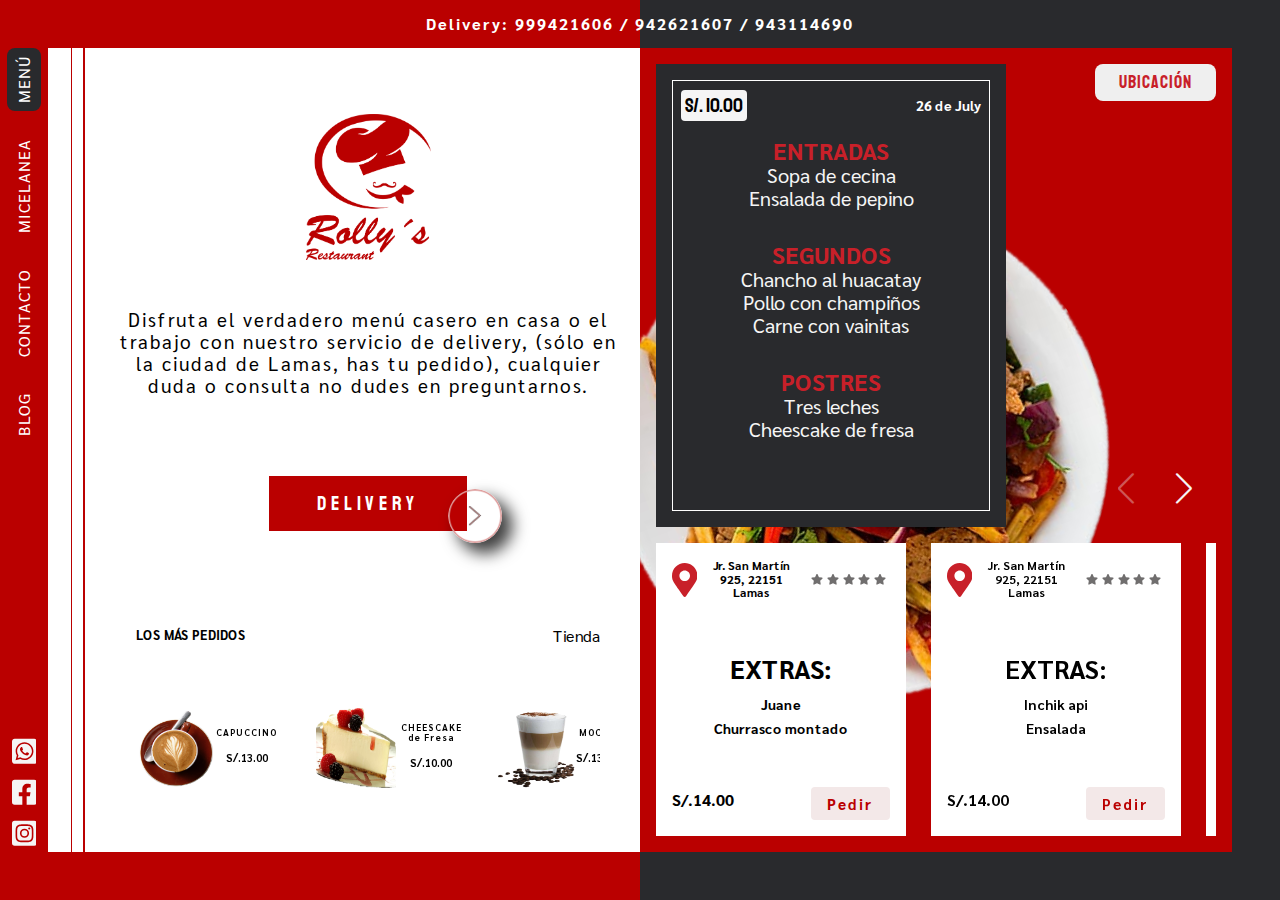
<file: index.html>
<!DOCTYPE html>
<html lang="es">

<head>
	<meta charset="UTF-8" />
	<meta name="viewport" content="width=device-width, initial-scale=1.0, shrink-to-fit=no, user-scalable=no" />
	<link href="https://fonts.googleapis.com/css2?family=Yellowtail&display=swap" rel="stylesheet" />
	<link href="https://fonts.googleapis.com/css2?family=Staatliches&display=swap" rel="stylesheet" />
	<link href="https://fonts.googleapis.com/css2?family=Sarabun:wght@300&display=swap" rel="stylesheet" />
	<link rel="stylesheet" href="https://cdnjs.cloudflare.com/ajax/libs/animate.css/4.0.0/animate.min.css" />
	<link rel="stylesheet" href="./css/normalize.css" />
	<link rel="stylesheet" href="./css/swiper.min.css" />
	<link rel="stylesheet" href="./css/styles.css" />
	<title>Rolly's restaurant</title>
</head>

<body>
	<div class="container">
		<div class="delivery-contact">
			<button id="btn-menu" class="delivery-contact__menu">
				<svg aria-hidden="true" focusable="false" data-prefix="fas" data-icon="bars" role="img"
					xmlns="http://www.w3.org/2000/svg" viewBox="0 0 448 512" class="svg-inline--fa fa-bars fa-w-14 fa-2x">
					<path fill="currentColor"
						d="M16 132h416c8.837 0 16-7.163 16-16V76c0-8.837-7.163-16-16-16H16C7.163 60 0 67.163 0 76v40c0 8.837 7.163 16 16 16zm0 160h416c8.837 0 16-7.163 16-16v-40c0-8.837-7.163-16-16-16H16c-8.837 0-16 7.163-16 16v40c0 8.837 7.163 16 16 16zm0 160h416c8.837 0 16-7.163 16-16v-40c0-8.837-7.163-16-16-16H16c-8.837 0-16 7.163-16 16v40c0 8.837 7.163 16 16 16z"
						class=""></path>
				</svg>
			</button>
			<p class="delivery-contact__text">
				Delivery: <span>999421606</span> / <span>942621607</span> /
				<span>943114690</span>
			</p>
		</div>
		<section class="first-section">
			<div id="menu" class="menu">
				<div class="menu-container">
					<button class="menu-item active">
						<p class="menu-item__text">MENÚ</p>
					</button>
					<button class="menu-item">
						<p class="menu-item__text">MICELANEA</p>
					</button>
					<button class="menu-item">
						<p class="menu-item__text">CONTACTO</p>
					</button>
					<button class="menu-item">
						<p class="menu-item__text">BLOG</p>
					</button>
				</div>
				<div class="social-container">
					<a href="#">
						<svg aria-hidden="true" focusable="false" data-prefix="fab" data-icon="whatsapp-square" role="img"
							xmlns="http://www.w3.org/2000/svg" viewBox="0 0 448 512"
							class="svg-inline--fa fa-whatsapp-square fa-w-14 fa-2x">
							<path fill="currentColor"
								d="M224 122.8c-72.7 0-131.8 59.1-131.9 131.8 0 24.9 7 49.2 20.2 70.1l3.1 5-13.3 48.6 49.9-13.1 4.8 2.9c20.2 12 43.4 18.4 67.1 18.4h.1c72.6 0 133.3-59.1 133.3-131.8 0-35.2-15.2-68.3-40.1-93.2-25-25-58-38.7-93.2-38.7zm77.5 188.4c-3.3 9.3-19.1 17.7-26.7 18.8-12.6 1.9-22.4.9-47.5-9.9-39.7-17.2-65.7-57.2-67.7-59.8-2-2.6-16.2-21.5-16.2-41s10.2-29.1 13.9-33.1c3.6-4 7.9-5 10.6-5 2.6 0 5.3 0 7.6.1 2.4.1 5.7-.9 8.9 6.8 3.3 7.9 11.2 27.4 12.2 29.4s1.7 4.3.3 6.9c-7.6 15.2-15.7 14.6-11.6 21.6 15.3 26.3 30.6 35.4 53.9 47.1 4 2 6.3 1.7 8.6-1 2.3-2.6 9.9-11.6 12.5-15.5 2.6-4 5.3-3.3 8.9-2 3.6 1.3 23.1 10.9 27.1 12.9s6.6 3 7.6 4.6c.9 1.9.9 9.9-2.4 19.1zM400 32H48C21.5 32 0 53.5 0 80v352c0 26.5 21.5 48 48 48h352c26.5 0 48-21.5 48-48V80c0-26.5-21.5-48-48-48zM223.9 413.2c-26.6 0-52.7-6.7-75.8-19.3L64 416l22.5-82.2c-13.9-24-21.2-51.3-21.2-79.3C65.4 167.1 136.5 96 223.9 96c42.4 0 82.2 16.5 112.2 46.5 29.9 30 47.9 69.8 47.9 112.2 0 87.4-72.7 158.5-160.1 158.5z"
								class=""></path>
						</svg>
					</a>
					<a href="https://www.facebook.com/">
						<svg aria-hidden="true" focusable="false" data-prefix="fab" data-icon="facebook-square" role="img"
							xmlns="http://www.w3.org/2000/svg" viewBox="0 0 448 512"
							class="svg-inline--fa fa-facebook-square fa-w-14 fa-2x">
							<path fill="currentColor"
								d="M400 32H48A48 48 0 0 0 0 80v352a48 48 0 0 0 48 48h137.25V327.69h-63V256h63v-54.64c0-62.15 37-96.48 93.67-96.48 27.14 0 55.52 4.84 55.52 4.84v61h-31.27c-30.81 0-40.42 19.12-40.42 38.73V256h68.78l-11 71.69h-57.78V480H400a48 48 0 0 0 48-48V80a48 48 0 0 0-48-48z"
								class=""></path>
						</svg>
					</a>
					<a href="https://www.instagram.com/">
						<svg aria-hidden="true" focusable="false" data-prefix="fab" data-icon="instagram-square" role="img"
							xmlns="http://www.w3.org/2000/svg" viewBox="0 0 448 512"
							class="svg-inline--fa fa-instagram-square fa-w-14 fa-2x">
							<path fill="currentColor"
								d="M224,202.66A53.34,53.34,0,1,0,277.36,256,53.38,53.38,0,0,0,224,202.66Zm124.71-41a54,54,0,0,0-30.41-30.41c-21-8.29-71-6.43-94.3-6.43s-73.25-1.93-94.31,6.43a54,54,0,0,0-30.41,30.41c-8.28,21-6.43,71.05-6.43,94.33S91,329.26,99.32,350.33a54,54,0,0,0,30.41,30.41c21,8.29,71,6.43,94.31,6.43s73.24,1.93,94.3-6.43a54,54,0,0,0,30.41-30.41c8.35-21,6.43-71.05,6.43-94.33S357.1,182.74,348.75,161.67ZM224,338a82,82,0,1,1,82-82A81.9,81.9,0,0,1,224,338Zm85.38-148.3a19.14,19.14,0,1,1,19.13-19.14A19.1,19.1,0,0,1,309.42,189.74ZM400,32H48A48,48,0,0,0,0,80V432a48,48,0,0,0,48,48H400a48,48,0,0,0,48-48V80A48,48,0,0,0,400,32ZM382.88,322c-1.29,25.63-7.14,48.34-25.85,67s-41.4,24.63-67,25.85c-26.41,1.49-105.59,1.49-132,0-25.63-1.29-48.26-7.15-67-25.85s-24.63-41.42-25.85-67c-1.49-26.42-1.49-105.61,0-132,1.29-25.63,7.07-48.34,25.85-67s41.47-24.56,67-25.78c26.41-1.49,105.59-1.49,132,0,25.63,1.29,48.33,7.15,67,25.85s24.63,41.42,25.85,67.05C384.37,216.44,384.37,295.56,382.88,322Z"
								class=""></path>
						</svg>
					</a>
				</div>
			</div>
			<div class="restaurant-information">
				<div class="restaurant-information__lines">
					<div class="line"></div>
					<div class="line"></div>
				</div>
				<div class="restaurant-information__content">
					<div class="logo"></div>
					<p class="restaurant-information__description">
						Disfruta el verdadero menú casero en casa o el trabajo con nuestro
						servicio de delivery, (sólo en la ciudad de Lamas, has tu pedido),
						cualquier duda o consulta no dudes en preguntarnos.
					</p>
					<button class="restaurant-information__button">
						DELIVERY
						<img src="./assets/circleArrow.png" alt="arrow" class="restaurant-button__img" />
					</button>
					<div class="restaurant-slider__header">
						<h2>LOS MÁS PEDIDOS</h2>
						<p>Tienda</p>
					</div>
					<div class="swiper-container swiper-desserts">
						<div class="swiper-wrapper">
							<div class="swiper-slide">
								<div class="dessert">
									<img src="./assets/pngocean.com.png" alt="moccaLate" />
									<div class="precio">
										<h3>CAPUCCINO</h3>
										<h4>S/.13.00</h4>
									</div>
								</div>
							</div>
							<div class="swiper-slide">
								<div class="dessert">
									<img src="./assets/cheescake (1).png" alt="cheescake" />
									<div class="precio">
										<h3>CHEESCAKE de Fresa</h3>
										<h4>S/.10.00</h4>
									</div>
								</div>
							</div>
							<div class="swiper-slide">
								<div class="dessert">
									<img src="./assets/pngocean.com (1).png" alt="capuccino" />
									<div class="precio">
										<h3>MOCCA</h3>
										<h4>S/.13.00</h4>
									</div>
								</div>
							</div>
							<div class="swiper-slide">
								<div class="dessert">
									<img src="./assets/pie.png" alt="" />
									<div class="precio">
										<h3>PIE de limón</h3>
										<h4>S/.15.00</h4>
									</div>
								</div>
							</div>
							<div class="swiper-slide">
								<div class="dessert" style="margin-left: 250px;">
									<img src="./assets/cheescake (1).png" alt="" />
									<div class="precio">
										<h3>CHEESCAKE de fresa</h3>
										<h4>S/.15.00</h4>
									</div>
								</div>
								<div class="dessert" style="margin-left: 100px;">
									<img src="./assets/pngocean.com (1).png" alt="" />
									<div class="precio">
										<h3>FRAPUCCINO</h3>
										<h4>S/.18.00</h4>
									</div>
								</div>
							</div>
						</div>
					</div>
				</div>
			</div>
		</section>
		<section class="second-section">
			<div class="menu-information">
				<div class="menu-information__content">
					<div class="menu-information__card">
						<div class="menu-card__content">
							<div class="menu-card__header">
								<span class="menu-card__price">S/. 10.00</span>
								<span id="current-date" class="menu-card__date"></span>
							</div>
							<h3>ENTRADAS</h3>
							<p>Sopa de cecina</p>
							<p>Ensalada de pepino</p>
							<br />
							<h3>SEGUNDOS</h3>
							<p>Chancho al huacatay</p>
							<p>Pollo con champiños</p>
							<p>Carne con vainitas</p>
							<br />
							<h3>POSTRES</h3>
							<p>Tres leches</p>
							<p>Cheescake de fresa</p>
						</div>
					</div>
					<div class="menu-information__aside">
						<button class="menu-aside__button">UBICACIÓN</button>
						<div class="menu-aside__arrows">
							<button class="swiper-button-prev"></button>
							<button class="swiper-button-next"></button>
						</div>
					</div>
				</div>
				<div class="menu-information__slider">
					<div class="swiper-container swiper-extras">
						<div class="swiper-wrapper">
							<div class="swiper-slide">
								<div class="slide-extra__container">
									<div class="slide-extra__header">
										<div class="slide-header__location">
											<svg aria-hidden="true" focusable="false" data-prefix="fas" data-icon="map-marker-alt" role="img"
												xmlns="http://www.w3.org/2000/svg" viewBox="0 0 384 512"
												class="svg-inline--fa fa-map-marker-alt fa-w-12 fa-2x">
												<path fill="currentColor"
													d="M172.268 501.67C26.97 291.031 0 269.413 0 192 0 85.961 85.961 0 192 0s192 85.961 192 192c0 77.413-26.97 99.031-172.268 309.67-9.535 13.774-29.93 13.773-39.464 0zM192 272c44.183 0 80-35.817 80-80s-35.817-80-80-80-80 35.817-80 80 35.817 80 80 80z"
													class=""></path>
											</svg>
											<span>Jr. San Martín 925, 22151 Lamas</span>
										</div>
										<div class="slide-header__stars">
											<svg aria-hidden="true" focusable="false" data-prefix="fas" data-icon="star" role="img"
												xmlns="http://www.w3.org/2000/svg" viewBox="0 0 576 512"
												class="svg-inline--fa fa-star fa-w-18 fa-2x">
												<path fill="currentColor"
													d="M259.3 17.8L194 150.2 47.9 171.5c-26.2 3.8-36.7 36.1-17.7 54.6l105.7 103-25 145.5c-4.5 26.3 23.2 46 46.4 33.7L288 439.6l130.7 68.7c23.2 12.2 50.9-7.4 46.4-33.7l-25-145.5 105.7-103c19-18.5 8.5-50.8-17.7-54.6L382 150.2 316.7 17.8c-11.7-23.6-45.6-23.9-57.4 0z"
													class=""></path>
											</svg>
											<svg aria-hidden="true" focusable="false" data-prefix="fas" data-icon="star" role="img"
												xmlns="http://www.w3.org/2000/svg" viewBox="0 0 576 512"
												class="svg-inline--fa fa-star fa-w-18 fa-2x">
												<path fill="currentColor"
													d="M259.3 17.8L194 150.2 47.9 171.5c-26.2 3.8-36.7 36.1-17.7 54.6l105.7 103-25 145.5c-4.5 26.3 23.2 46 46.4 33.7L288 439.6l130.7 68.7c23.2 12.2 50.9-7.4 46.4-33.7l-25-145.5 105.7-103c19-18.5 8.5-50.8-17.7-54.6L382 150.2 316.7 17.8c-11.7-23.6-45.6-23.9-57.4 0z"
													class=""></path>
											</svg>
											<svg aria-hidden="true" focusable="false" data-prefix="fas" data-icon="star" role="img"
												xmlns="http://www.w3.org/2000/svg" viewBox="0 0 576 512"
												class="svg-inline--fa fa-star fa-w-18 fa-2x">
												<path fill="currentColor"
													d="M259.3 17.8L194 150.2 47.9 171.5c-26.2 3.8-36.7 36.1-17.7 54.6l105.7 103-25 145.5c-4.5 26.3 23.2 46 46.4 33.7L288 439.6l130.7 68.7c23.2 12.2 50.9-7.4 46.4-33.7l-25-145.5 105.7-103c19-18.5 8.5-50.8-17.7-54.6L382 150.2 316.7 17.8c-11.7-23.6-45.6-23.9-57.4 0z"
													class=""></path>
											</svg>
											<svg aria-hidden="true" focusable="false" data-prefix="fas" data-icon="star" role="img"
												xmlns="http://www.w3.org/2000/svg" viewBox="0 0 576 512"
												class="svg-inline--fa fa-star fa-w-18 fa-2x">
												<path fill="currentColor"
													d="M259.3 17.8L194 150.2 47.9 171.5c-26.2 3.8-36.7 36.1-17.7 54.6l105.7 103-25 145.5c-4.5 26.3 23.2 46 46.4 33.7L288 439.6l130.7 68.7c23.2 12.2 50.9-7.4 46.4-33.7l-25-145.5 105.7-103c19-18.5 8.5-50.8-17.7-54.6L382 150.2 316.7 17.8c-11.7-23.6-45.6-23.9-57.4 0z"
													class=""></path>
											</svg>
											<svg aria-hidden="true" focusable="false" data-prefix="fas" data-icon="star" role="img"
												xmlns="http://www.w3.org/2000/svg" viewBox="0 0 576 512"
												class="svg-inline--fa fa-star fa-w-18 fa-2x">
												<path fill="currentColor"
													d="M259.3 17.8L194 150.2 47.9 171.5c-26.2 3.8-36.7 36.1-17.7 54.6l105.7 103-25 145.5c-4.5 26.3 23.2 46 46.4 33.7L288 439.6l130.7 68.7c23.2 12.2 50.9-7.4 46.4-33.7l-25-145.5 105.7-103c19-18.5 8.5-50.8-17.7-54.6L382 150.2 316.7 17.8c-11.7-23.6-45.6-23.9-57.4 0z"
													class=""></path>
											</svg>
										</div>
									</div>
									<div class="slide-extra__content">
										<h2>EXTRAS:</h2>
										<span>Juane</span>
										<span>Churrasco montado</span>
									</div>
									<div class="slide-extra__footer">
										<span>S/.14.00</span>
										<button>Pedir</button>
									</div>
								</div>
							</div>
							<div class="swiper-slide">
								<div class="slide-extra__container">
									<div class="slide-extra__header">
										<div class="slide-header__location">
											<svg aria-hidden="true" focusable="false" data-prefix="fas" data-icon="map-marker-alt" role="img"
												xmlns="http://www.w3.org/2000/svg" viewBox="0 0 384 512"
												class="svg-inline--fa fa-map-marker-alt fa-w-12 fa-2x">
												<path fill="currentColor"
													d="M172.268 501.67C26.97 291.031 0 269.413 0 192 0 85.961 85.961 0 192 0s192 85.961 192 192c0 77.413-26.97 99.031-172.268 309.67-9.535 13.774-29.93 13.773-39.464 0zM192 272c44.183 0 80-35.817 80-80s-35.817-80-80-80-80 35.817-80 80 35.817 80 80 80z"
													class=""></path>
											</svg>
											<span>Jr. San Martín 925, 22151 Lamas</span>
										</div>
										<div class="slide-header__stars">
											<svg aria-hidden="true" focusable="false" data-prefix="fas" data-icon="star" role="img"
												xmlns="http://www.w3.org/2000/svg" viewBox="0 0 576 512"
												class="svg-inline--fa fa-star fa-w-18 fa-2x">
												<path fill="currentColor"
													d="M259.3 17.8L194 150.2 47.9 171.5c-26.2 3.8-36.7 36.1-17.7 54.6l105.7 103-25 145.5c-4.5 26.3 23.2 46 46.4 33.7L288 439.6l130.7 68.7c23.2 12.2 50.9-7.4 46.4-33.7l-25-145.5 105.7-103c19-18.5 8.5-50.8-17.7-54.6L382 150.2 316.7 17.8c-11.7-23.6-45.6-23.9-57.4 0z"
													class=""></path>
											</svg>
											<svg aria-hidden="true" focusable="false" data-prefix="fas" data-icon="star" role="img"
												xmlns="http://www.w3.org/2000/svg" viewBox="0 0 576 512"
												class="svg-inline--fa fa-star fa-w-18 fa-2x">
												<path fill="currentColor"
													d="M259.3 17.8L194 150.2 47.9 171.5c-26.2 3.8-36.7 36.1-17.7 54.6l105.7 103-25 145.5c-4.5 26.3 23.2 46 46.4 33.7L288 439.6l130.7 68.7c23.2 12.2 50.9-7.4 46.4-33.7l-25-145.5 105.7-103c19-18.5 8.5-50.8-17.7-54.6L382 150.2 316.7 17.8c-11.7-23.6-45.6-23.9-57.4 0z"
													class=""></path>
											</svg>
											<svg aria-hidden="true" focusable="false" data-prefix="fas" data-icon="star" role="img"
												xmlns="http://www.w3.org/2000/svg" viewBox="0 0 576 512"
												class="svg-inline--fa fa-star fa-w-18 fa-2x">
												<path fill="currentColor"
													d="M259.3 17.8L194 150.2 47.9 171.5c-26.2 3.8-36.7 36.1-17.7 54.6l105.7 103-25 145.5c-4.5 26.3 23.2 46 46.4 33.7L288 439.6l130.7 68.7c23.2 12.2 50.9-7.4 46.4-33.7l-25-145.5 105.7-103c19-18.5 8.5-50.8-17.7-54.6L382 150.2 316.7 17.8c-11.7-23.6-45.6-23.9-57.4 0z"
													class=""></path>
											</svg>
											<svg aria-hidden="true" focusable="false" data-prefix="fas" data-icon="star" role="img"
												xmlns="http://www.w3.org/2000/svg" viewBox="0 0 576 512"
												class="svg-inline--fa fa-star fa-w-18 fa-2x">
												<path fill="currentColor"
													d="M259.3 17.8L194 150.2 47.9 171.5c-26.2 3.8-36.7 36.1-17.7 54.6l105.7 103-25 145.5c-4.5 26.3 23.2 46 46.4 33.7L288 439.6l130.7 68.7c23.2 12.2 50.9-7.4 46.4-33.7l-25-145.5 105.7-103c19-18.5 8.5-50.8-17.7-54.6L382 150.2 316.7 17.8c-11.7-23.6-45.6-23.9-57.4 0z"
													class=""></path>
											</svg>
											<svg aria-hidden="true" focusable="false" data-prefix="fas" data-icon="star" role="img"
												xmlns="http://www.w3.org/2000/svg" viewBox="0 0 576 512"
												class="svg-inline--fa fa-star fa-w-18 fa-2x">
												<path fill="currentColor"
													d="M259.3 17.8L194 150.2 47.9 171.5c-26.2 3.8-36.7 36.1-17.7 54.6l105.7 103-25 145.5c-4.5 26.3 23.2 46 46.4 33.7L288 439.6l130.7 68.7c23.2 12.2 50.9-7.4 46.4-33.7l-25-145.5 105.7-103c19-18.5 8.5-50.8-17.7-54.6L382 150.2 316.7 17.8c-11.7-23.6-45.6-23.9-57.4 0z"
													class=""></path>
											</svg>
										</div>
									</div>
									<div class="slide-extra__content">
										<h2>EXTRAS:</h2>
										<span>Inchik api</span>
										<span>Ensalada</span>
									</div>
									<div class="slide-extra__footer">
										<span>S/.14.00</span>
										<button>Pedir</button>
									</div>
								</div>
							</div>
							<div class="swiper-slide">
								<div class="slide-extra__container">
									<div class="slide-extra__header">
										<div class="slide-header__location">
											<svg aria-hidden="true" focusable="false" data-prefix="fas" data-icon="map-marker-alt" role="img"
												xmlns="http://www.w3.org/2000/svg" viewBox="0 0 384 512"
												class="svg-inline--fa fa-map-marker-alt fa-w-12 fa-2x">
												<path fill="currentColor"
													d="M172.268 501.67C26.97 291.031 0 269.413 0 192 0 85.961 85.961 0 192 0s192 85.961 192 192c0 77.413-26.97 99.031-172.268 309.67-9.535 13.774-29.93 13.773-39.464 0zM192 272c44.183 0 80-35.817 80-80s-35.817-80-80-80-80 35.817-80 80 35.817 80 80 80z"
													class=""></path>
											</svg>
											<span>Jr. San Martín 925, 22151 Lamas</span>
										</div>
										<div class="slide-header__stars">
											<svg aria-hidden="true" focusable="false" data-prefix="fas" data-icon="star" role="img"
												xmlns="http://www.w3.org/2000/svg" viewBox="0 0 576 512"
												class="svg-inline--fa fa-star fa-w-18 fa-2x">
												<path fill="currentColor"
													d="M259.3 17.8L194 150.2 47.9 171.5c-26.2 3.8-36.7 36.1-17.7 54.6l105.7 103-25 145.5c-4.5 26.3 23.2 46 46.4 33.7L288 439.6l130.7 68.7c23.2 12.2 50.9-7.4 46.4-33.7l-25-145.5 105.7-103c19-18.5 8.5-50.8-17.7-54.6L382 150.2 316.7 17.8c-11.7-23.6-45.6-23.9-57.4 0z"
													class=""></path>
											</svg>
											<svg aria-hidden="true" focusable="false" data-prefix="fas" data-icon="star" role="img"
												xmlns="http://www.w3.org/2000/svg" viewBox="0 0 576 512"
												class="svg-inline--fa fa-star fa-w-18 fa-2x">
												<path fill="currentColor"
													d="M259.3 17.8L194 150.2 47.9 171.5c-26.2 3.8-36.7 36.1-17.7 54.6l105.7 103-25 145.5c-4.5 26.3 23.2 46 46.4 33.7L288 439.6l130.7 68.7c23.2 12.2 50.9-7.4 46.4-33.7l-25-145.5 105.7-103c19-18.5 8.5-50.8-17.7-54.6L382 150.2 316.7 17.8c-11.7-23.6-45.6-23.9-57.4 0z"
													class=""></path>
											</svg>
											<svg aria-hidden="true" focusable="false" data-prefix="fas" data-icon="star" role="img"
												xmlns="http://www.w3.org/2000/svg" viewBox="0 0 576 512"
												class="svg-inline--fa fa-star fa-w-18 fa-2x">
												<path fill="currentColor"
													d="M259.3 17.8L194 150.2 47.9 171.5c-26.2 3.8-36.7 36.1-17.7 54.6l105.7 103-25 145.5c-4.5 26.3 23.2 46 46.4 33.7L288 439.6l130.7 68.7c23.2 12.2 50.9-7.4 46.4-33.7l-25-145.5 105.7-103c19-18.5 8.5-50.8-17.7-54.6L382 150.2 316.7 17.8c-11.7-23.6-45.6-23.9-57.4 0z"
													class=""></path>
											</svg>
											<svg aria-hidden="true" focusable="false" data-prefix="fas" data-icon="star" role="img"
												xmlns="http://www.w3.org/2000/svg" viewBox="0 0 576 512"
												class="svg-inline--fa fa-star fa-w-18 fa-2x">
												<path fill="currentColor"
													d="M259.3 17.8L194 150.2 47.9 171.5c-26.2 3.8-36.7 36.1-17.7 54.6l105.7 103-25 145.5c-4.5 26.3 23.2 46 46.4 33.7L288 439.6l130.7 68.7c23.2 12.2 50.9-7.4 46.4-33.7l-25-145.5 105.7-103c19-18.5 8.5-50.8-17.7-54.6L382 150.2 316.7 17.8c-11.7-23.6-45.6-23.9-57.4 0z"
													class=""></path>
											</svg>
											<svg aria-hidden="true" focusable="false" data-prefix="fas" data-icon="star" role="img"
												xmlns="http://www.w3.org/2000/svg" viewBox="0 0 576 512"
												class="svg-inline--fa fa-star fa-w-18 fa-2x">
												<path fill="currentColor"
													d="M259.3 17.8L194 150.2 47.9 171.5c-26.2 3.8-36.7 36.1-17.7 54.6l105.7 103-25 145.5c-4.5 26.3 23.2 46 46.4 33.7L288 439.6l130.7 68.7c23.2 12.2 50.9-7.4 46.4-33.7l-25-145.5 105.7-103c19-18.5 8.5-50.8-17.7-54.6L382 150.2 316.7 17.8c-11.7-23.6-45.6-23.9-57.4 0z"
													class=""></path>
											</svg>
										</div>
									</div>
									<div class="slide-extra__content">
										<h2>EXTRAS:</h2>
										<span>Juane</span>
										<span>Churrasco montado</span>
									</div>
									<div class="slide-extra__footer">
										<span>S/.14.00</span>
										<button>Pedir</button>
									</div>
								</div>
							</div>
						</div>
					</div>
				</div>
				<div class="menu-information__circle"></div>
			</div>
		</section>
	</div>

	<script src="js/swiper.min.js"></script>
	<script src="js/index.js"></script>
</body>

</html>
</file>
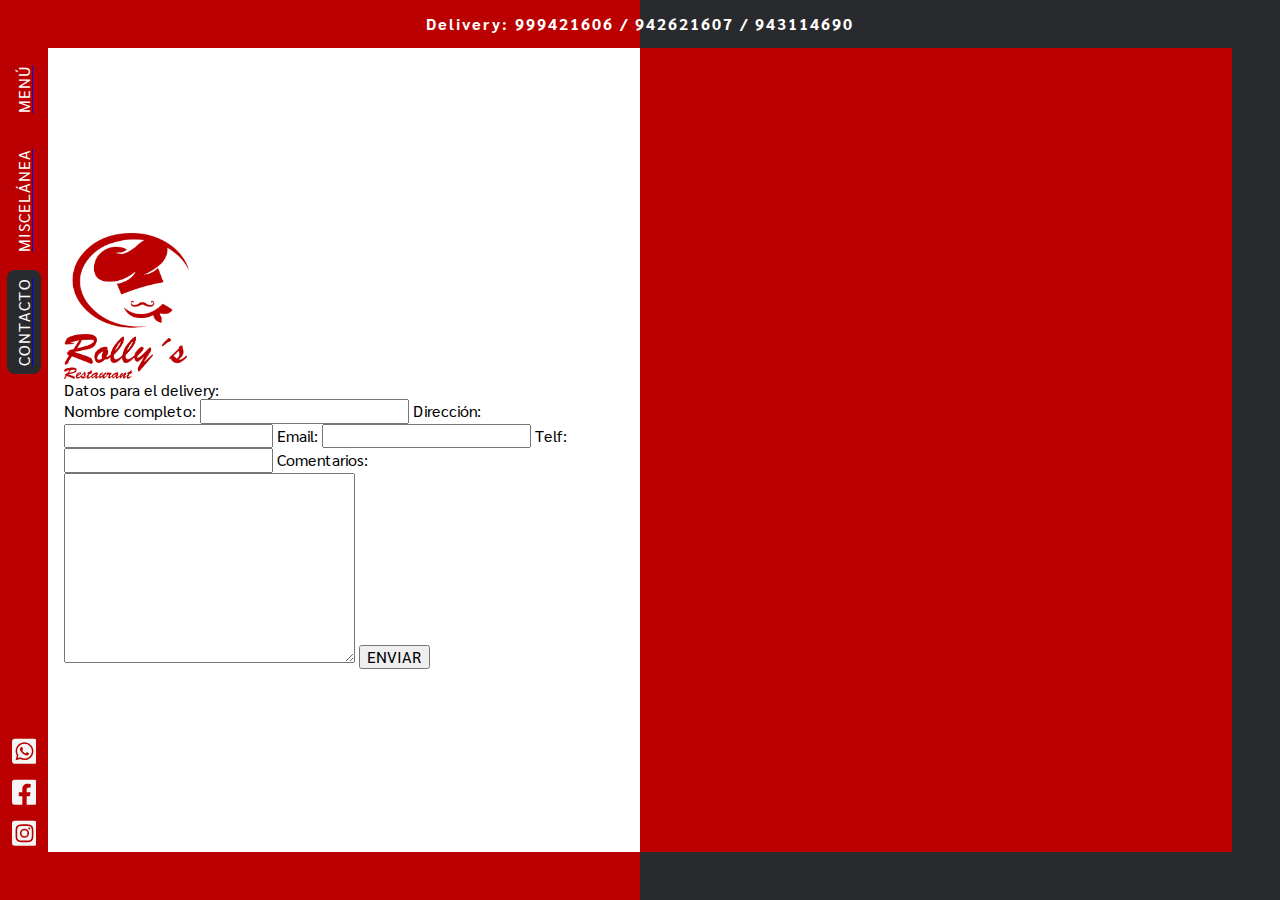
<file: contacto.html>
<!DOCTYPE html>
<html lang="es">

<head>
	<meta charset="UTF-8" />
	<meta name="viewport" content="width=device-width, initial-scale=1.0, shrink-to-fit=no, user-scalable=no" />
	<link href="https://fonts.googleapis.com/css2?family=Yellowtail&display=swap" rel="stylesheet" />
	<link href="https://fonts.googleapis.com/css2?family=Staatliches&display=swap" rel="stylesheet" />
	<link href="https://fonts.googleapis.com/css2?family=Sarabun:wght@300&display=swap" rel="stylesheet" />
	<link rel="stylesheet" href="https://cdnjs.cloudflare.com/ajax/libs/animate.css/4.0.0/animate.min.css" />
	<link rel="stylesheet" href="./css/normalize.css" />
	<link rel="stylesheet" href="./css/swiper.min.css" />
	<link rel="stylesheet" href="./css/styles.css" />
	<title>Rolly's restaurant</title>
</head>

<body>
	<div class="container">
		<div class="delivery-contact">
			<button id="btn-menu" class="delivery-contact__menu">
				<svg aria-hidden="true" focusable="false" data-prefix="fas" data-icon="bars" role="img"
					xmlns="http://www.w3.org/2000/svg" viewBox="0 0 448 512" class="svg-inline--fa fa-bars fa-w-14 fa-2x">
					<path fill="currentColor"
						d="M16 132h416c8.837 0 16-7.163 16-16V76c0-8.837-7.163-16-16-16H16C7.163 60 0 67.163 0 76v40c0 8.837 7.163 16 16 16zm0 160h416c8.837 0 16-7.163 16-16v-40c0-8.837-7.163-16-16-16H16c-8.837 0-16 7.163-16 16v40c0 8.837 7.163 16 16 16zm0 160h416c8.837 0 16-7.163 16-16v-40c0-8.837-7.163-16-16-16H16c-8.837 0-16 7.163-16 16v40c0 8.837 7.163 16 16 16z"
						class=""></path>
				</svg>
			</button>
			<p class="delivery-contact__text">
				Delivery: <span>999421606</span> / <span>942621607</span> /
				<span>943114690</span>
			</p>
		</div>
		<section class="first-section">
			<div id="menu" class="menu">
				<div class="menu-container">
					<a class="menu-item " href="./index.html">
						<p class="menu-item__text">MENÚ</p>
					</a>
					<a class="menu-item " href="./miscelanea.html">
						<p class="menu-item__text">MISCELÁNEA</p>
					</a>
					<a class="menu-item active" href="./contacto.html">
						<p class="menu-item__text">CONTACTO</p>
					</a>
				</div>
				<div class="social-container">
					<a href="#">
						<svg aria-hidden="true" focusable="false" data-prefix="fab" data-icon="whatsapp-square" role="img"
							xmlns="http://www.w3.org/2000/svg" viewBox="0 0 448 512"
							class="svg-inline--fa fa-whatsapp-square fa-w-14 fa-2x">
							<path fill="currentColor"
								d="M224 122.8c-72.7 0-131.8 59.1-131.9 131.8 0 24.9 7 49.2 20.2 70.1l3.1 5-13.3 48.6 49.9-13.1 4.8 2.9c20.2 12 43.4 18.4 67.1 18.4h.1c72.6 0 133.3-59.1 133.3-131.8 0-35.2-15.2-68.3-40.1-93.2-25-25-58-38.7-93.2-38.7zm77.5 188.4c-3.3 9.3-19.1 17.7-26.7 18.8-12.6 1.9-22.4.9-47.5-9.9-39.7-17.2-65.7-57.2-67.7-59.8-2-2.6-16.2-21.5-16.2-41s10.2-29.1 13.9-33.1c3.6-4 7.9-5 10.6-5 2.6 0 5.3 0 7.6.1 2.4.1 5.7-.9 8.9 6.8 3.3 7.9 11.2 27.4 12.2 29.4s1.7 4.3.3 6.9c-7.6 15.2-15.7 14.6-11.6 21.6 15.3 26.3 30.6 35.4 53.9 47.1 4 2 6.3 1.7 8.6-1 2.3-2.6 9.9-11.6 12.5-15.5 2.6-4 5.3-3.3 8.9-2 3.6 1.3 23.1 10.9 27.1 12.9s6.6 3 7.6 4.6c.9 1.9.9 9.9-2.4 19.1zM400 32H48C21.5 32 0 53.5 0 80v352c0 26.5 21.5 48 48 48h352c26.5 0 48-21.5 48-48V80c0-26.5-21.5-48-48-48zM223.9 413.2c-26.6 0-52.7-6.7-75.8-19.3L64 416l22.5-82.2c-13.9-24-21.2-51.3-21.2-79.3C65.4 167.1 136.5 96 223.9 96c42.4 0 82.2 16.5 112.2 46.5 29.9 30 47.9 69.8 47.9 112.2 0 87.4-72.7 158.5-160.1 158.5z"
								class=""></path>
						</svg>
					</a>
					<a href="https://www.facebook.com/">
						<svg aria-hidden="true" focusable="false" data-prefix="fab" data-icon="facebook-square" role="img"
							xmlns="http://www.w3.org/2000/svg" viewBox="0 0 448 512"
							class="svg-inline--fa fa-facebook-square fa-w-14 fa-2x">
							<path fill="currentColor"
								d="M400 32H48A48 48 0 0 0 0 80v352a48 48 0 0 0 48 48h137.25V327.69h-63V256h63v-54.64c0-62.15 37-96.48 93.67-96.48 27.14 0 55.52 4.84 55.52 4.84v61h-31.27c-30.81 0-40.42 19.12-40.42 38.73V256h68.78l-11 71.69h-57.78V480H400a48 48 0 0 0 48-48V80a48 48 0 0 0-48-48z"
								class=""></path>
						</svg>
					</a>
					<a href="https://www.instagram.com/">
						<svg aria-hidden="true" focusable="false" data-prefix="fab" data-icon="instagram-square" role="img"
							xmlns="http://www.w3.org/2000/svg" viewBox="0 0 448 512"
							class="svg-inline--fa fa-instagram-square fa-w-14 fa-2x">
							<path fill="currentColor"
								d="M224,202.66A53.34,53.34,0,1,0,277.36,256,53.38,53.38,0,0,0,224,202.66Zm124.71-41a54,54,0,0,0-30.41-30.41c-21-8.29-71-6.43-94.3-6.43s-73.25-1.93-94.31,6.43a54,54,0,0,0-30.41,30.41c-8.28,21-6.43,71.05-6.43,94.33S91,329.26,99.32,350.33a54,54,0,0,0,30.41,30.41c21,8.29,71,6.43,94.31,6.43s73.24,1.93,94.3-6.43a54,54,0,0,0,30.41-30.41c8.35-21,6.43-71.05,6.43-94.33S357.1,182.74,348.75,161.67ZM224,338a82,82,0,1,1,82-82A81.9,81.9,0,0,1,224,338Zm85.38-148.3a19.14,19.14,0,1,1,19.13-19.14A19.1,19.1,0,0,1,309.42,189.74ZM400,32H48A48,48,0,0,0,0,80V432a48,48,0,0,0,48,48H400a48,48,0,0,0,48-48V80A48,48,0,0,0,400,32ZM382.88,322c-1.29,25.63-7.14,48.34-25.85,67s-41.4,24.63-67,25.85c-26.41,1.49-105.59,1.49-132,0-25.63-1.29-48.26-7.15-67-25.85s-24.63-41.42-25.85-67c-1.49-26.42-1.49-105.61,0-132,1.29-25.63,7.07-48.34,25.85-67s41.47-24.56,67-25.78c26.41-1.49,105.59-1.49,132,0,25.63,1.29,48.33,7.15,67,25.85s24.63,41.42,25.85,67.05C384.37,216.44,384.37,295.56,382.88,322Z"
								class=""></path>
						</svg>
					</a>
				</div>
			</div>
			<div class="restaurant-information">
				<div class="restaurant-information__content formContainer">
					<form action="" method="post" class="formulario">
						<section class="tituloForm">
							<div class="logo">
							</div><span>Datos para el
								delivery:</span>
						</section>
						<section class="formInputs">
							<label for="name">Nombre completo:</label>
							<input type="text">
							<label for="adress">Dirección:</label>
							<input type="text">
							<label for="email">Email:</label>
							<input type="email" name="" id="email">
							<label for="number">Telf:</label>
							<input type="number" name="" id="telefono">
							<label for="comments">Comentarios:</label>
							<textarea name="" id="comments" cols="30" rows="10"></textarea>
							<button type="submit">ENVIAR</button>
						</section>
					</form>
				</div>
			</div>
		</section>
		<section class="second-section">
			<div class="menu-information mapContainer">
				<iframe
					src="https://www.google.com/maps/embed?pb=!1m18!1m12!1m3!1d3964.481074014793!2d-76.45500598617353!3d-6.4605705953261605!2m3!1f0!2f0!3f0!3m2!1i1024!2i768!4f13.1!3m3!1m2!1s0x91ba09e08c4c2b8b%3A0xabbbddbb78c44e7a!2sJr.%20San%20Mart%C3%ADn%20925%2C%20Rumizapa%2022160!5e0!3m2!1ses!2spe!4v1596251850965!5m2!1ses!2spe"
					frameborder="0" style="border:0;" allowfullscreen="" aria-hidden="false" tabindex="0"></iframe>
			</div>
		</section>
	</div>

	<script src="js/swiper.min.js"></script>
	<script src="js/index.js"></script>
</body>

</html>
</file>
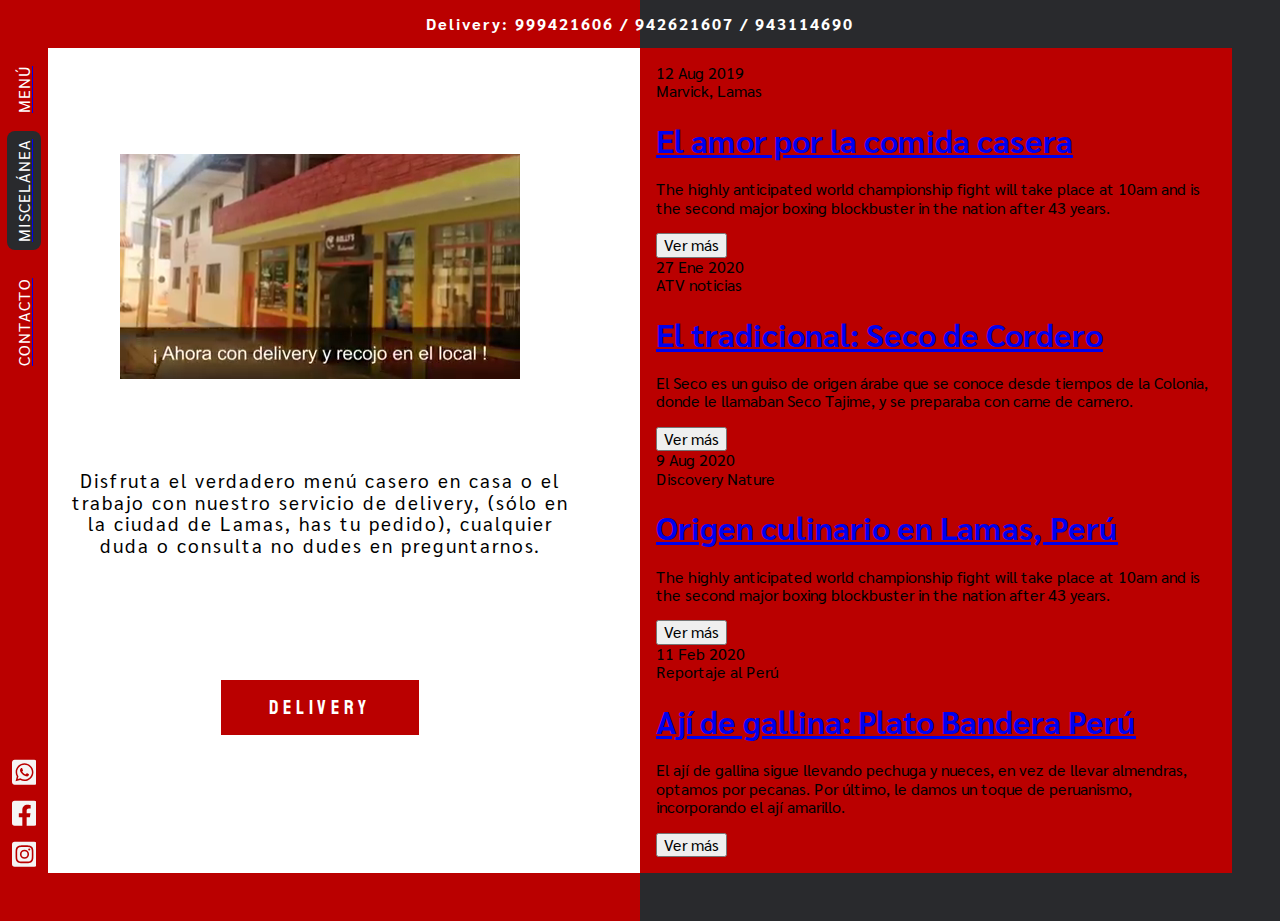
<file: miscelanea.html>
<!DOCTYPE html>
<html lang="es">

<head>
	<meta charset="UTF-8" />
	<meta name="viewport" content="width=device-width, initial-scale=1.0, shrink-to-fit=no, user-scalable=no" />
	<link href="https://fonts.googleapis.com/css2?family=Yellowtail&display=swap" rel="stylesheet" />
	<link href="https://fonts.googleapis.com/css2?family=Staatliches&display=swap" rel="stylesheet" />
	<link href="https://fonts.googleapis.com/css2?family=Sarabun:wght@300&display=swap" rel="stylesheet" />
	<link rel="stylesheet" href="https://cdnjs.cloudflare.com/ajax/libs/animate.css/4.0.0/animate.min.css" />
	<link rel="stylesheet" href="./css/normalize.css" />
	<link rel="stylesheet" href="./css/swiper.min.css" />
	<link rel="stylesheet" href="./css/styles.css" />
	<title>Rolly's restaurant</title>
</head>

<body>
	<div class="container">
		<div class="delivery-contact">
			<button id="btn-menu" class="delivery-contact__menu">
				<svg aria-hidden="true" focusable="false" data-prefix="fas" data-icon="bars" role="img"
					xmlns="http://www.w3.org/2000/svg" viewBox="0 0 448 512" class="svg-inline--fa fa-bars fa-w-14 fa-2x">
					<path fill="currentColor"
						d="M16 132h416c8.837 0 16-7.163 16-16V76c0-8.837-7.163-16-16-16H16C7.163 60 0 67.163 0 76v40c0 8.837 7.163 16 16 16zm0 160h416c8.837 0 16-7.163 16-16v-40c0-8.837-7.163-16-16-16H16c-8.837 0-16 7.163-16 16v40c0 8.837 7.163 16 16 16zm0 160h416c8.837 0 16-7.163 16-16v-40c0-8.837-7.163-16-16-16H16c-8.837 0-16 7.163-16 16v40c0 8.837 7.163 16 16 16z"
						class=""></path>
				</svg>
			</button>
			<p class="delivery-contact__text">
				Delivery: <span>999421606</span> / <span>942621607</span> /
				<span>943114690</span>
			</p>
		</div>
		<section class="first-section">
			<div id="menu" class="menu">
				<div class="menu-container">
					<a class="menu-item " href="./index.html">
						<p class="menu-item__text">MENÚ</p>
					</a>
					<a class="menu-item active" href="./miscelanea.html">
						<p class="menu-item__text">MISCELÁNEA</p>
					</a>
					<a class="menu-item" href="./contacto.html">
						<p class="menu-item__text">CONTACTO</p>
					</a>
				</div>
				<div class="social-container">
					<a href="#">
						<svg aria-hidden="true" focusable="false" data-prefix="fab" data-icon="whatsapp-square" role="img"
							xmlns="http://www.w3.org/2000/svg" viewBox="0 0 448 512"
							class="svg-inline--fa fa-whatsapp-square fa-w-14 fa-2x">
							<path fill="currentColor"
								d="M224 122.8c-72.7 0-131.8 59.1-131.9 131.8 0 24.9 7 49.2 20.2 70.1l3.1 5-13.3 48.6 49.9-13.1 4.8 2.9c20.2 12 43.4 18.4 67.1 18.4h.1c72.6 0 133.3-59.1 133.3-131.8 0-35.2-15.2-68.3-40.1-93.2-25-25-58-38.7-93.2-38.7zm77.5 188.4c-3.3 9.3-19.1 17.7-26.7 18.8-12.6 1.9-22.4.9-47.5-9.9-39.7-17.2-65.7-57.2-67.7-59.8-2-2.6-16.2-21.5-16.2-41s10.2-29.1 13.9-33.1c3.6-4 7.9-5 10.6-5 2.6 0 5.3 0 7.6.1 2.4.1 5.7-.9 8.9 6.8 3.3 7.9 11.2 27.4 12.2 29.4s1.7 4.3.3 6.9c-7.6 15.2-15.7 14.6-11.6 21.6 15.3 26.3 30.6 35.4 53.9 47.1 4 2 6.3 1.7 8.6-1 2.3-2.6 9.9-11.6 12.5-15.5 2.6-4 5.3-3.3 8.9-2 3.6 1.3 23.1 10.9 27.1 12.9s6.6 3 7.6 4.6c.9 1.9.9 9.9-2.4 19.1zM400 32H48C21.5 32 0 53.5 0 80v352c0 26.5 21.5 48 48 48h352c26.5 0 48-21.5 48-48V80c0-26.5-21.5-48-48-48zM223.9 413.2c-26.6 0-52.7-6.7-75.8-19.3L64 416l22.5-82.2c-13.9-24-21.2-51.3-21.2-79.3C65.4 167.1 136.5 96 223.9 96c42.4 0 82.2 16.5 112.2 46.5 29.9 30 47.9 69.8 47.9 112.2 0 87.4-72.7 158.5-160.1 158.5z"
								class=""></path>
						</svg>
					</a>
					<a href="https://www.facebook.com/">
						<svg aria-hidden="true" focusable="false" data-prefix="fab" data-icon="facebook-square" role="img"
							xmlns="http://www.w3.org/2000/svg" viewBox="0 0 448 512"
							class="svg-inline--fa fa-facebook-square fa-w-14 fa-2x">
							<path fill="currentColor"
								d="M400 32H48A48 48 0 0 0 0 80v352a48 48 0 0 0 48 48h137.25V327.69h-63V256h63v-54.64c0-62.15 37-96.48 93.67-96.48 27.14 0 55.52 4.84 55.52 4.84v61h-31.27c-30.81 0-40.42 19.12-40.42 38.73V256h68.78l-11 71.69h-57.78V480H400a48 48 0 0 0 48-48V80a48 48 0 0 0-48-48z"
								class=""></path>
						</svg>
					</a>
					<a href="https://www.instagram.com/">
						<svg aria-hidden="true" focusable="false" data-prefix="fab" data-icon="instagram-square" role="img"
							xmlns="http://www.w3.org/2000/svg" viewBox="0 0 448 512"
							class="svg-inline--fa fa-instagram-square fa-w-14 fa-2x">
							<path fill="currentColor"
								d="M224,202.66A53.34,53.34,0,1,0,277.36,256,53.38,53.38,0,0,0,224,202.66Zm124.71-41a54,54,0,0,0-30.41-30.41c-21-8.29-71-6.43-94.3-6.43s-73.25-1.93-94.31,6.43a54,54,0,0,0-30.41,30.41c-8.28,21-6.43,71.05-6.43,94.33S91,329.26,99.32,350.33a54,54,0,0,0,30.41,30.41c21,8.29,71,6.43,94.31,6.43s73.24,1.93,94.3-6.43a54,54,0,0,0,30.41-30.41c8.35-21,6.43-71.05,6.43-94.33S357.1,182.74,348.75,161.67ZM224,338a82,82,0,1,1,82-82A81.9,81.9,0,0,1,224,338Zm85.38-148.3a19.14,19.14,0,1,1,19.13-19.14A19.1,19.1,0,0,1,309.42,189.74ZM400,32H48A48,48,0,0,0,0,80V432a48,48,0,0,0,48,48H400a48,48,0,0,0,48-48V80A48,48,0,0,0,400,32ZM382.88,322c-1.29,25.63-7.14,48.34-25.85,67s-41.4,24.63-67,25.85c-26.41,1.49-105.59,1.49-132,0-25.63-1.29-48.26-7.15-67-25.85s-24.63-41.42-25.85-67c-1.49-26.42-1.49-105.61,0-132,1.29-25.63,7.07-48.34,25.85-67s41.47-24.56,67-25.78c26.41-1.49,105.59-1.49,132,0,25.63,1.29,48.33,7.15,67,25.85s24.63,41.42,25.85,67.05C384.37,216.44,384.37,295.56,382.88,322Z"
								class=""></path>
						</svg>
					</a>
				</div>
			</div>
			<div class="restaurant-information">
				<div class="restaurant-information__content micelaneaVideo">
					<video src="./assets/videorollys.mp4" autoplay muted loop></video>
					<p class="restaurant-information__description">
						Disfruta el verdadero menú casero en casa o el trabajo con nuestro
						servicio de delivery, (sólo en la ciudad de Lamas, has tu pedido),
						cualquier duda o consulta no dudes en preguntarnos.
					</p>
					<button class="restaurant-information__button">
						DELIVERY
					</button>
				</div>
			</div>
		</section>
		<section class="second-section">
			<div class="menu-information">
				<div class="row">
					<div class="example-1 card">
						<div class="wrapper" id="article1">
							<div class="date">
								<span class="day">12</span>
								<span class="month">Aug</span>
								<span class="year">2019</span>
							</div>
							<div class="data">
								<div class="content">
									<span class="author">Marvick, Lamas</span>
									<h1 class="title"><a href="#">El amor por la comida casera</a></h1>
									<p class="text">The highly anticipated world championship fight will take place at 10am and is the
										second major boxing blockbuster in the nation after 43 years.</p>
									<button class="menu-button">Ver más</button>
								</div>
							</div>
						</div>
					</div>
					<div class="example-1 card">
						<div class="wrapper">
							<div class="date">
								<span class="day">27</span>
								<span class="month">Ene</span>
								<span class="year">2020</span>
							</div>
							<div class="data">
								<div class="content">
									<span class="author">ATV noticias</span>
									<h1 class="title"><a href="#">El tradicional: Seco de Cordero</a></h1>
									<p class="text">El Seco es un guiso de origen árabe que se conoce desde tiempos de la
										Colonia, donde le llamaban Seco Tajime, y se preparaba con carne de carnero.
									</p>
									<button class="menu-button">Ver más</button>
								</div>
							</div>
						</div>
					</div>
					<div class="example-1 card">
						<div class="wrapper" id="article3">
							<div class="date">
								<span class="day">9</span>
								<span class="month">Aug</span>
								<span class="year">2020</span>
							</div>
							<div class="data">
								<div class="content">
									<span class="author">Discovery Nature</span>
									<h1 class="title"><a href="#">Origen culinario en Lamas, Perú</a></h1>
									<p class="text">The highly anticipated world championship fight will take place at 10am and is the
										second major boxing blockbuster in the nation after 43 years.</p>
									<button class="menu-button">Ver más</button>
								</div>
							</div>
						</div>
					</div>
					<div class="example-1 card">
						<div class="wrapper" id="article4">
							<div class="date">
								<span class="day">11</span>
								<span class="month">Feb</span>
								<span class="year">2020</span>
							</div>
							<div class="data">
								<div class="content">
									<span class="author">Reportaje al Perú</span>
									<h1 class="title"><a href="#">Ají de gallina: Plato Bandera Perú</a></h1>
									<p class="text">El ají de gallina sigue llevando pechuga y
										nueces, en vez de llevar almendras, optamos por
										pecanas. Por último, le damos un toque de peruanismo, incorporando el ají amarillo.</p>
									<button class="menu-button">Ver más</button>
								</div>
							</div>
						</div>
					</div>
				</div>
			</div>
		</section>
	</div>

	<script src="js/swiper.min.js"></script>
	<script src="js/index.js"></script>
</body>

</html>
</file>
<file: css/styles.css>
* {
  box-sizing: border-box;
}

:root {
  --primary: #ba0000;
  --dark_gray: #292a2d;
  --white: #fff;
  --white_smoke: #f5f5f5;
  --sarabun_font: "Sarabun", sans-serif;
  --staatliches_font: "Staatliches", cursive;
}

::-webkit-scroll,
::-webkit-scrollbar {
  width: 8px;
  height: 5px;
}

::-webkit-scrollbar-thumb {
  background: linear-gradient(rgba(204, 199, 199, 0.37), #ce5b3580);
}

body {
  font-family: var(--sarabun_font);
}

.container {
  min-height: 100vh;
  width: 100%;
  background-color: var(--primary);
  display: flex;
  position: relative;
}

/* DELIVERY Contact numbers */

.delivery-contact {
  height: 3rem;
  width: 100%;
  display: flex;
  justify-content: center;
  align-items: center;
  position: absolute;
  top: 0;
  z-index: 1;
}

.delivery-contact__menu {
  background-color: transparent;
  display: none;
  justify-content: center;
  align-items: center;
  border: none;
  padding: 0.25rem;
  outline: none;
  position: absolute;
  left: 0.5rem;
}

.delivery-contact__menu svg {
  height: 25px;
  width: 25px;
  color: var(--white);
}

.delivery-contact__text {
  margin: 0;
  color: var(--white);
  font-weight: bold;
  letter-spacing: 2px;
}

/* Sections container */

.container .first-section,
.container .second-section {
  width: 50%;
  display: flex;
  padding: 3rem 0;
}

.container .second-section {
  background: var(--dark_gray);
  padding-right: 3rem;
  overflow: hidden;
  position: relative;
}

/* Menu */

.menu {
  width: 3rem;
  display: flex;
  flex-flow: column nowrap;
  justify-content: space-between;
}

.menu-container,
.social-container {
  width: 100%;
  display: flex;
  flex-flow: column nowrap;
  align-items: center;
}

.menu-item {
  background-color: transparent;
  border: none;
  border-right: 0.5rem solid transparent;
  padding: 0.5rem;
  outline: none;
  transition: all 0.3s ease;
  cursor: pointer;
}

.menu-item.active {
  background-color: var(--dark_gray);
  border: none;
  border-radius: 0.5rem;
  margin-bottom: 0.625rem;
}

.menu-item:not(.active) {
  margin: 0.625rem 0;
  margin-right: -0.5rem;
}

.menu-item:not(.active):hover {
  border-right: 0.5rem solid rgb(224, 228, 224);
}

.menu-item__text {
  margin: 0;
  transform: rotate(180deg);
  color: var(--white);
  letter-spacing: 1px;
  writing-mode: vertical-lr;
  transition: all 0.3s ease;
}

.menu-item:not(.active):hover .menu-item__text {
  text-shadow: 2px 2px 5px #f1ecec;
  color: var(--dark_gray);
  font-weight: bolder;
}

.social-container a {
  height: 25px;
  width: 25px;
  margin: 0.5rem;
}

.social-container a svg {
  color: var(--white_smoke);
  transition: all 0.3s ease;
}

/* Restaurant information - left column */

.restaurant-information {
  width: calc(100% - 3rem);
  background-color: var(--white);
  display: flex;
}

.restaurant-information__lines {
  width: 3rem;
  display: flex;
  justify-content: center;
}

.restaurant-information__lines .line {
  background: var(--primary);
  display: flex;
  margin-left: 0.75rem;
}

.restaurant-information__lines .line:first-child {
  width: 0.5px;
}

.restaurant-information__lines .line:last-child {
  width: 2px;
}

.restaurant-information__content {
  width: calc(100% - 3rem);
  display: flex;
  flex-flow: column nowrap;
  justify-content: space-evenly;
  align-items: center;
  padding: 1rem;
}

.restaurant-information__content .logo {
  width: 125px;
  height: 150px;
  background: url("../assets/logo.png") no-repeat scroll center center/contain;
}

.restaurant-information__description {
  padding: 0;
  margin: 0;
  letter-spacing: 2px;
  text-align: center;
  font-size: 19px;
}

.restaurant-information__button {
  background-color: var(--primary);
  border: none;
  padding: 1rem 3rem;
  margin: 2rem;
  outline: none;
  position: relative;
  cursor: pointer;
  color: var(--white);
  font-family: var(--staatliches_font);
  font-size: 1.25rem;
  letter-spacing: 0.3rem;
  transition: all 0.25s ease;
}

.restaurant-button__img {
  height: 54px;
  width: 54px;
  border-radius: 50%;
  box-shadow: 0.6rem 0.6rem 1rem 0.06rem rgba(0, 0, 0, 0.75);
  position: absolute;
  right: -35px;
  top: 13px;
  transition: all 0.25s ease;
}

.restaurant-information__button:hover {
  background: #23a149;
  color: var(--white);
}

.restaurant-information__button:hover .restaurant-button__img {
  border: 3px solid #23a149;
}

.restaurant-slider__header {
  width: calc(100% - 3rem);
  display: flex;
  justify-content: space-between;
  align-items: center;
}

.restaurant-slider__header h2 {
  font-size: 0.8rem;
}

.swiper-container {
  width: calc(100% - 3rem);
  margin: 0;
  display: flex;
}

.swiper-slide {
  width: 150px !important;
  text-align: center;
  font-size: 18px;
  background: #fff;
  display: flex;
  justify-content: center;
  align-items: center;
}

.dessert {
  width: 150px;
  display: flex;
  align-items: center;
}

.dessert img {
  width: 80px;
  height: 80px;
}

.precio h3 {
  font-size: 9px;
  letter-spacing: 1px;
}

.precio h4 {
  font-size: 11px;
}

/* Menu information - right column */

.menu-information {
  height: 100%;
  width: 100%;
  background: var(--primary);
  display: flex;
  flex-flow: column nowrap;
  justify-content: center;
  padding: 1rem;
  position: relative;
}

.menu-information__content {
  height: 60%;
  width: 100%;
  display: flex;
  justify-content: space-between;
  align-items: center;
  margin-bottom: 1rem;
  z-index: 1;
}

.menu-information__card {
  height: 100%;
  max-height: 100%;
  min-width: 350px;
  background-color: var(--dark_gray);
  padding: 1rem;
  overflow: hidden auto;
}

.menu-card__content {
  min-height: 100%;
  width: 100%;
  display: flex;
  flex-flow: column nowrap;
  align-items: center;
  border: 1px solid var(--white);
  padding-bottom: 1rem;
  font-size: 1.25rem;
}

.menu-card__header {
  height: 3rem;
  width: 100%;
  display: flex;
  justify-content: space-between;
  align-items: center;
  padding: 0.5rem;
  position: sticky;
  top: -1rem;
  left: 0;
}

.menu-card__price {
  background-color: var(--white_smoke);
  border-radius: 0.25rem;
  padding: 0.25rem;
  font-family: var(--staatliches_font);
}

.menu-card__date {
  padding: 0.5rem 0;
  color: var(--white);
  font-size: 14px;
  font-weight: bold;
}

.menu-card__content h3 {
  margin: 0.5rem 0;
  margin-bottom: 0;
  color: #c82029;
  font-weight: bolder;
}

.menu-card__content p {
  margin: 0;
  color: var(--white_smoke);
}

.menu-information__aside {
  height: 100%;
  display: flex;
  flex-flow: column nowrap;
  justify-content: space-between;
}

.menu-aside__button {
  border: none;
  border-radius: 0.5rem;
  padding: 0.5rem 1.5rem;
  outline: none;
  cursor: pointer;
  color: #c82029;
  font-family: var(--staatliches_font);
  font-size: 1.125rem;
  letter-spacing: 1px;
}

.menu-aside__arrows {
  height: 2.5rem;
  display: flex;
  position: relative;
}

.menu-aside__arrows button {
  background-color: transparent;
  display: flex;
  justify-content: center;
  align-items: center;
  border: none;
  padding: 0.25rem;
  margin: 0 0.5rem;
  outline: none;
  cursor: pointer;
  transform: scale(0.7);
  top: -50% !important;
  color: var(--white_smoke) !important;
}

.menu-information__circle {
  height: 500px;
  transform: rotate(340deg);
  width: 500px;
  background: url(../assets/lomoS.png) no-repeat scroll center center/contain;
  border-radius: 50%;
  position: absolute;
  left: -30px;
  z-index: 0;
}

.menu-information__slider {
  height: 38%;
  width: 100%;
  z-index: 1;
}

.swiper-extras {
  height: 100%;
  width: 100%;
}

.swiper-extras .swiper-slide {
  width: 250px !important;
  margin-right: 25px;
}

.slide-extra__container {
  height: 100%;
  width: 100%;
  display: flex;
  flex-flow: column nowrap;
  justify-content: space-between;
  padding: 1rem;
}

.slide-extra__header {
  width: 100%;
  display: flex;
  justify-content: space-between;
}

.slide-header__location {
  width: 58%;
  display: flex;
  align-items: center;
}

.slide-header__location svg {
  width: 50px;
  color: #c82029;
}

.slide-header__location span {
  margin-left: 0.5rem;
  font-size: 12px;
  font-weight: bold;
}

.slide-header__stars {
  width: 38%;
  display: flex;
  justify-content: space-evenly;
  align-items: center;
}

.slide-header__stars svg {
  width: 12px;
  color: #706e6e;
}

.slide-extra__content {
  width: 100%;
  display: flex;
  flex-flow: column nowrap;
  align-items: center;
}

.slide-extra__content h2 {
  margin: 0.5rem 0;
  font-size: 1.625rem;
  font-weight: bolder;
}

.slide-extra__content span,
.slide-extra__footer span {
  margin: 0.25rem 0;
  font-size: 0.875rem;
  font-weight: bolder;
}

.slide-extra__footer {
  width: 100%;
  display: flex;
  justify-content: space-between;
}

.slide-extra__footer span {
  font-size: 1rem;
}

.slide-extra__footer button {
  background-color: rgb(243, 232, 232);
  border: none;
  border-radius: 0.25rem;
  padding: 0.5rem 1rem;
  outline: none;
  cursor: pointer;
  color: #ba0000;
  font-size: 15px;
  font-weight: bolder;
  letter-spacing: 2px;
  text-align: center;
}

/* RESPONSIVE */

@media (max-width: 1200px) {
  .delivery-contact__menu {
    display: flex;
  }

  .menu {
    width: 100%;
    background-color: var(--primary);
    padding: 0.5rem 0;
    transform: translateX(-100%);
    transition: transform 0.3s ease;
    position: absolute;
    z-index: 2;
  }

  .menu.show {
    transform: translateX(0);
  }

  .menu-item__text {
    transform: rotate(0);
    writing-mode: horizontal-tb;
  }

  .social-container {
    flex-direction: row;
    justify-content: center;
  }

  .menu-item:not(.active):hover {
    border-right: 0.5rem solid transparent;
  }

  .restaurant-information {
    width: 100%;
  }

  .container .second-section {
    padding-right: 0;
  }
}

@media (max-width: 992px) {
  .container {
    flex-direction: column;
  }

  .container .first-section,
  .container .second-section {
    width: 100%;
    padding: 0;
  }

  .container .first-section {
    padding-top: 3rem;
  }

  .container .second-section {
    padding-bottom: 3rem;
  }

  .menu-information__content {
    height: max-content;
  }

  .menu-information__card {
    max-height: 500px;
    margin-bottom: 0.5rem;
  }

  .menu-information__aside {
    height: 500px;
  }

  .menu-information__circle {
    left: 40%;
  }
}

@media (max-width: 768px) {
  .menu-information__circle {
    left: 20%;
  }
}

@media (max-width: 576px) {
  .restaurant-slider__header {
    width: 100%;
  }
  .swiper-container {
    width: 100%;
  }
  .restaurant-information__description {
    padding-top: 19px;
    font-size: 15px;
  }
  .container .first-section {
    padding-top: 4rem;
  }

  .delivery-contact {
    height: 4rem;
  }

  .delivery-contact__text {
    white-space: break-spaces;
    font-size: 10px;
    text-align: center;
  }

  .menu-information__content {
    flex-direction: column;
  }

  .menu-information__aside {
    height: min-content;
    width: 100%;
    flex-direction: row;
    justify-content: space-around;
    align-items: center;
    padding: 1rem 0;
  }

  .menu-aside__arrows {
    width: 100px;
  }

  .menu-aside__arrows button {
    top: 0 !important;
  }

  .menu-information__circle {
    left: 0;
  }
}

@media (max-width: 350px) {
  .menu-information__card {
    min-width: 315px;
  }

  .menu-information__circle {
    display: none;
  }
}
</file>
